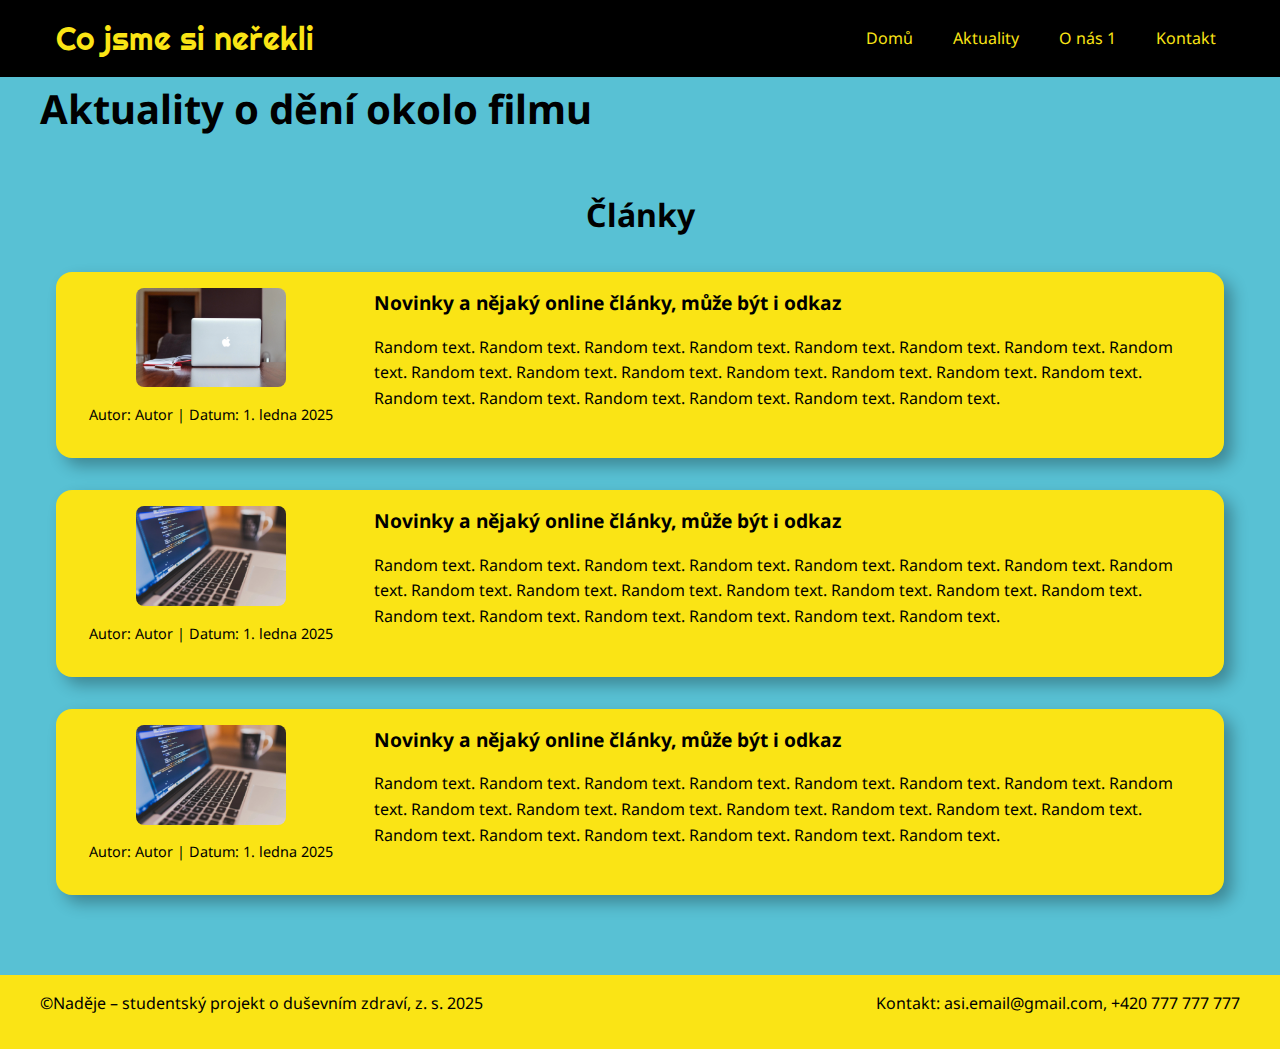
<file: aktuality copy.html>
<!DOCTYPE html>
<html lang="cs">
<head>
    <meta charset="UTF-8">
    <meta name="viewport" content="width=device-width, initial-scale=1.0">
    <meta name="author" content="Vít Kubát, www.kubat.it">
    <meta name="description" content="Aktuality v digitálním světě">
    <meta name="keywords" content="vzdělávání, školení, kurzy, aktuality, Digitální brána">

    <title>Aktuality | Digitální brána</title>

    <link rel="stylesheet" href="style.css">

    <link rel="icon" type="image/x-icon" href="img/digibrana.ico">

    <link rel="preconnect" href="https://fonts.googleapis.com">
    <link rel="preconnect" href="https://fonts.gstatic.com" crossorigin>
    <link href="https://fonts.googleapis.com/css2?family=Noto+Sans:ital,wght@0,100..900;1,100..900&family=Righteous&display=swap" rel="stylesheet">
</head>
<body>
    <header>
        <div class="header-content">
            <a href="index.html" class="logo">Co jsme si neřekli</a>
            <button class="hamburger" aria-label="Menu">
                <svg width="24" height="24" stroke="currentColor" fill="none">
                    <path stroke-linecap="round" stroke-linejoin="round" stroke-width="2" d="M4 6h16M4 12h16M4 18h16"/>
                </svg>
            </button>
            <nav>
                <ul>
                    <li><a href="index.html">Domů</a></li>
                    <li><a href="aktuality.html">Aktuality</a></li>
                    <li><a href="onas.html">O nás 1</a></li>
                    <li><a href="kontakt.html">Kontakt</a></li>
                </ul>
            </nav>
        </div>
    </header>

    <main>
        <section class="hero">
            <h1>Aktuality o dění okolo filmu</h1>
        </section>

        <section class="articles-list">
            <h2>Články</h2>
        
            <article class="article">
                <div class="article-left">
                    <img src="img/digivzdelavani.jpg" alt="Náhled článku 1">
                    <p class="article-info">Autor: Autor | Datum: 1. ledna 2025</p>
                </div>
                <div class="article-right">
                    <h3>Novinky a nějaký online články, může být i odkaz</h3>
                    <p>
                        Random text. Random text. Random text. Random text. Random text. Random text. Random text. Random text. Random text. Random text. Random text. Random text. Random text. Random text. Random text. Random text. Random text. Random text. Random text. Random text. Random text. 
                    </p>
                </div>
            </article>
            <article class="article">
                <div class="article-left">
                    <img src="img/digiprogramovani.jpg" alt="Náhled článku 1">
                    <p class="article-info">Autor: Autor | Datum: 1. ledna 2025</p>
                </div>
                <div class="article-right">
                    <h3>Novinky a nějaký online články, může být i odkaz</h3>
                    <p>
                        Random text. Random text. Random text. Random text. Random text. Random text. Random text. Random text. Random text. Random text. Random text. Random text. Random text. Random text. Random text. Random text. Random text. Random text. Random text. Random text. Random text. 
                    </p>
                </div>
            </article>
            <article class="article">
                <div class="article-left">
                    <img src="img/digiprogramovani.jpg" alt="Náhled článku 1">
                    <p class="article-info">Autor: Autor | Datum: 1. ledna 2025</p>
                </div>
                <div class="article-right">
                    <h3>Novinky a nějaký online články, může být i odkaz</h3>
                    <p>
                        Random text. Random text. Random text. Random text. Random text. Random text. Random text. Random text. Random text. Random text. Random text. Random text. Random text. Random text. Random text. Random text. Random text. Random text. Random text. Random text. Random text. 
                    </p>
                </div>
            </article>
        </section>
        
        
    </main>

    <footer>
        <div class="footer-content">
            <p>&copy;Naděje – studentský projekt o duševním zdraví, z. s. 2025</p>
            <p>Kontakt: asi.email@gmail.com, +420 777 777 777</p>
        </div>
    </footer>
    <script src="script.js"></script>
</body>
</html>
</file>
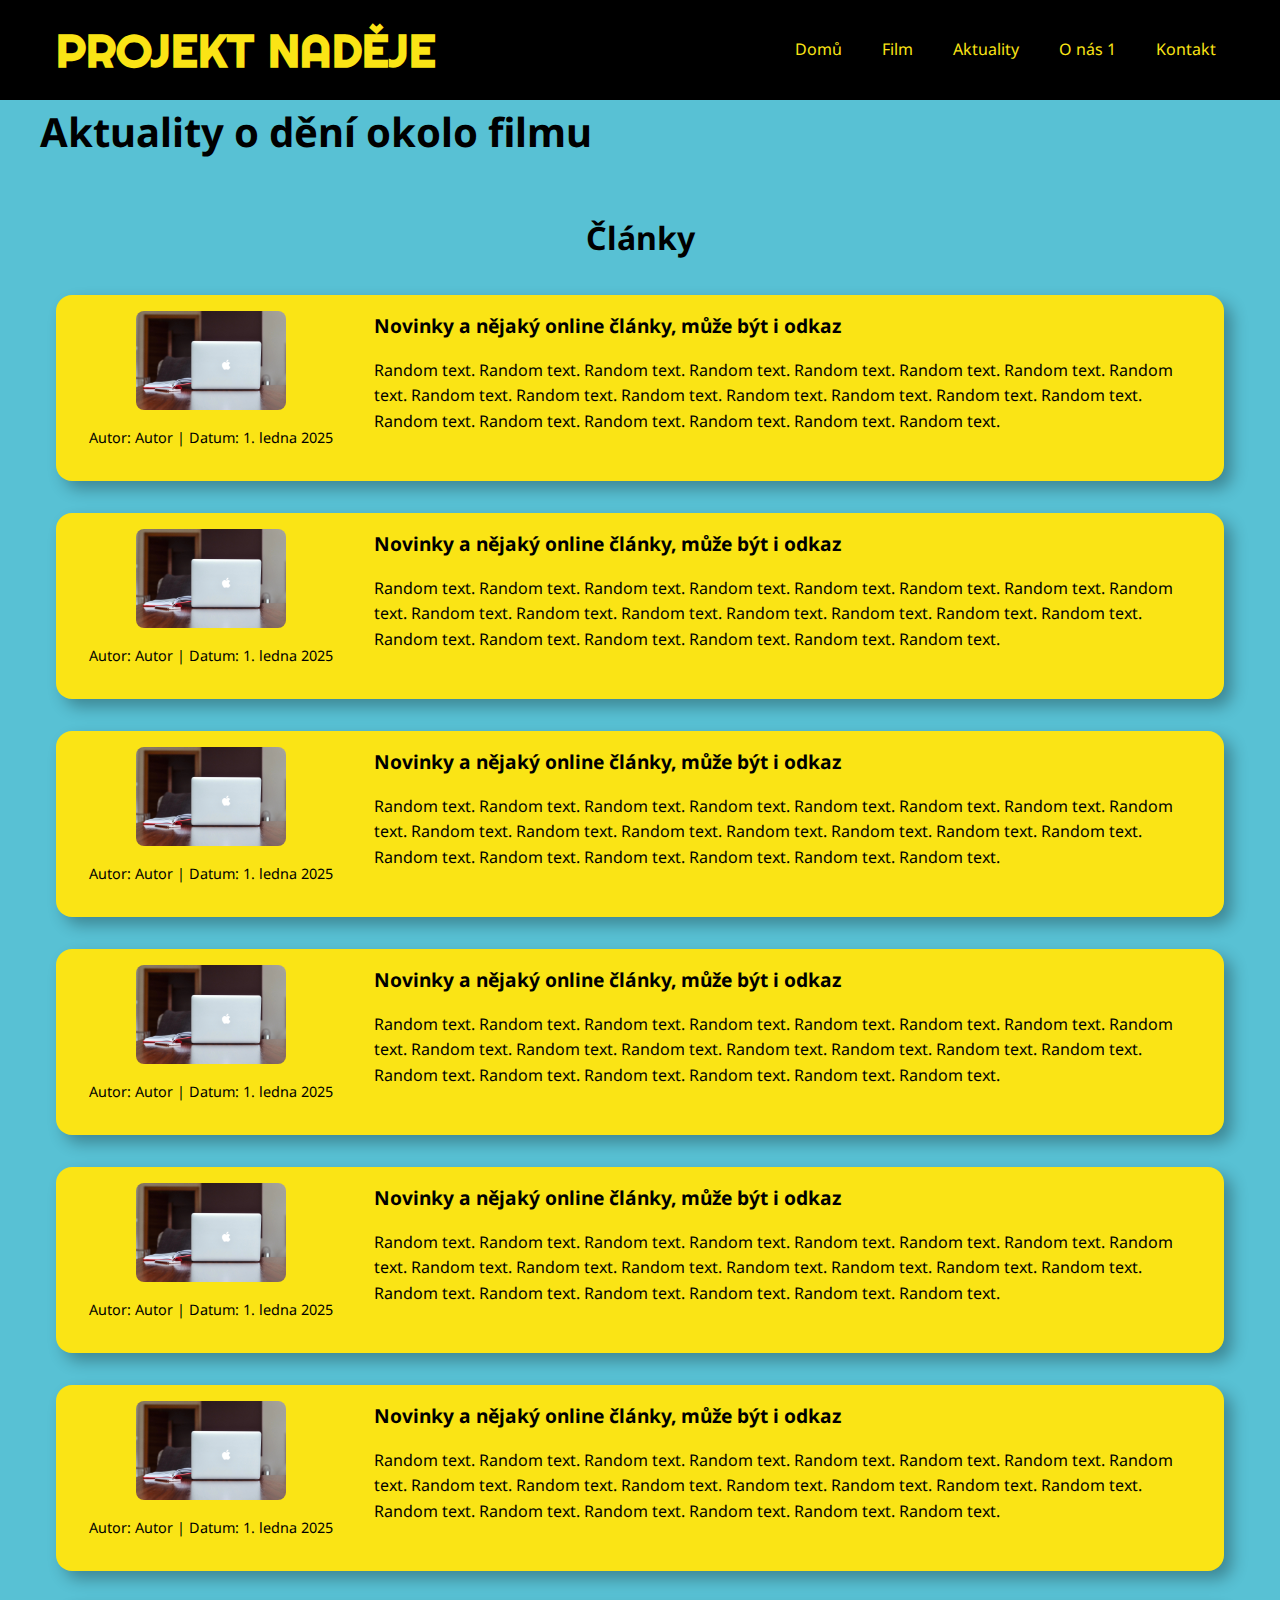
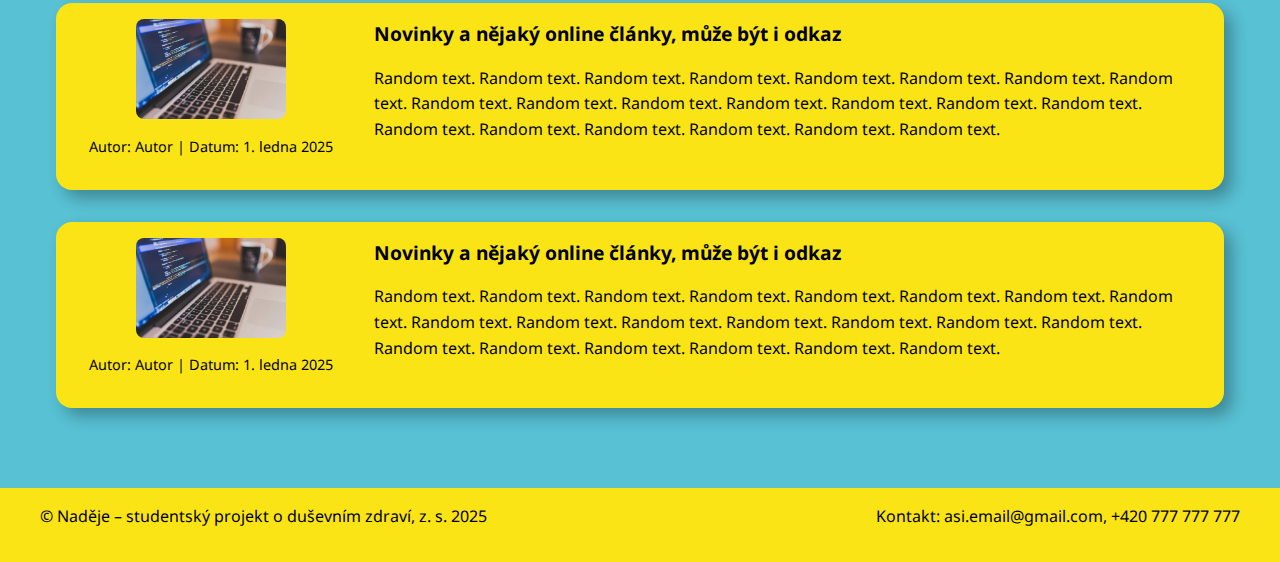
<file: aktuality.html>
<!DOCTYPE html>
<html lang="cs">
<head>
    <meta charset="UTF-8">
    <meta name="viewport" content="width=device-width, initial-scale=1.0">
    <meta name="author" content="Vít Kubát, www.kubat.it">
    <meta name="description" content="Aktuality v digitálním světě">
    <meta name="keywords" content="vzdělávání, školení, kurzy, aktuality, Digitální brána">

    <title>PROJEKT NADĚJE</title>

    <link rel="stylesheet" href="style.css">

    <link rel="icon" type="image/x-icon" href="img/digibrana.ico">

    <link rel="preconnect" href="https://fonts.googleapis.com">
    <link rel="preconnect" href="https://fonts.gstatic.com" crossorigin>
    <link href="https://fonts.googleapis.com/css2?family=Noto+Sans:ital,wght@0,100..900;1,100..900&family=Righteous&display=swap" rel="stylesheet">
</head>
<body>
    <header>
        <div class="header-content">
            <a href="index.html" class="logo"><h1>PROJEKT NADĚJE</h1></a>
            <button class="hamburger" aria-label="Menu">
                <svg width="24" height="24" stroke="currentColor" fill="none">
                    <path stroke-linecap="round" stroke-linejoin="round" stroke-width="2" d="M4 6h16M4 12h16M4 18h16"/>
                </svg>
            </button>
            <nav>
                <ul>
                    <li><a href="index.html">Domů</a></li>
                    <li><a href="film.html">Film</a></li>
                    <li><a href="aktuality.html">Aktuality</a></li>
                    <li><a href="onas.html">O nás 1</a></li>
                    <li><a href="kontakt.html">Kontakt</a></li>
                </ul>
            </nav>
        </div>
    </header>

    <main>
        <section class="hero">
            <h1>Aktuality o dění okolo filmu</h1>
        </section>

        <section class="articles-list">
            <h2>Články</h2>
        
            <article class="article">
                <div class="article-left">
                    <img src="img/digivzdelavani.jpg" alt="Náhled článku 1">
                    <p class="article-info">Autor: Autor | Datum: 1. ledna 2025</p>
                </div>
                <div class="article-right">
                    <h3>Novinky a nějaký online články, může být i odkaz</h3>
                    <p>
                        Random text. Random text. Random text. Random text. Random text. Random text. Random text. Random text. Random text. Random text. Random text. Random text. Random text. Random text. Random text. Random text. Random text. Random text. Random text. Random text. Random text. 
                    </p>
                </div>
            </article>
            <article class="article">
                <div class="article-left">
                    <img src="img/digivzdelavani.jpg" alt="Náhled článku 1">
                    <p class="article-info">Autor: Autor | Datum: 1. ledna 2025</p>
                </div>
                <div class="article-right">
                    <h3>Novinky a nějaký online články, může být i odkaz</h3>
                    <p>
                        Random text. Random text. Random text. Random text. Random text. Random text. Random text. Random text. Random text. Random text. Random text. Random text. Random text. Random text. Random text. Random text. Random text. Random text. Random text. Random text. Random text. 
                    </p>
                </div>
            </article>
            <article class="article">
                <div class="article-left">
                    <img src="img/digivzdelavani.jpg" alt="Náhled článku 1">
                    <p class="article-info">Autor: Autor | Datum: 1. ledna 2025</p>
                </div>
                <div class="article-right">
                    <h3>Novinky a nějaký online články, může být i odkaz</h3>
                    <p>
                        Random text. Random text. Random text. Random text. Random text. Random text. Random text. Random text. Random text. Random text. Random text. Random text. Random text. Random text. Random text. Random text. Random text. Random text. Random text. Random text. Random text. 
                    </p>
                </div>
            </article>
            <article class="article">
                <div class="article-left">
                    <img src="img/digivzdelavani.jpg" alt="Náhled článku 1">
                    <p class="article-info">Autor: Autor | Datum: 1. ledna 2025</p>
                </div>
                <div class="article-right">
                    <h3>Novinky a nějaký online články, může být i odkaz</h3>
                    <p>
                        Random text. Random text. Random text. Random text. Random text. Random text. Random text. Random text. Random text. Random text. Random text. Random text. Random text. Random text. Random text. Random text. Random text. Random text. Random text. Random text. Random text. 
                    </p>
                </div>
            </article>
            <article class="article">
                <div class="article-left">
                    <img src="img/digivzdelavani.jpg" alt="Náhled článku 1">
                    <p class="article-info">Autor: Autor | Datum: 1. ledna 2025</p>
                </div>
                <div class="article-right">
                    <h3>Novinky a nějaký online články, může být i odkaz</h3>
                    <p>
                        Random text. Random text. Random text. Random text. Random text. Random text. Random text. Random text. Random text. Random text. Random text. Random text. Random text. Random text. Random text. Random text. Random text. Random text. Random text. Random text. Random text. 
                    </p>
                </div>
            </article>
            <article class="article">
                <div class="article-left">
                    <img src="img/digivzdelavani.jpg" alt="Náhled článku 1">
                    <p class="article-info">Autor: Autor | Datum: 1. ledna 2025</p>
                </div>
                <div class="article-right">
                    <h3>Novinky a nějaký online články, může být i odkaz</h3>
                    <p>
                        Random text. Random text. Random text. Random text. Random text. Random text. Random text. Random text. Random text. Random text. Random text. Random text. Random text. Random text. Random text. Random text. Random text. Random text. Random text. Random text. Random text. 
                    </p>
                </div>
            </article>

            <article class="article">
                <div class="article-left">
                    <img src="img/digiprogramovani.jpg" alt="Náhled článku 1">
                    <p class="article-info">Autor: Autor | Datum: 1. ledna 2025</p>
                </div>
                <div class="article-right">
                    <h3>Novinky a nějaký online články, může být i odkaz</h3>
                    <p>
                        Random text. Random text. Random text. Random text. Random text. Random text. Random text. Random text. Random text. Random text. Random text. Random text. Random text. Random text. Random text. Random text. Random text. Random text. Random text. Random text. Random text. 
                    </p>
                </div>
            </article>
            <article class="article">
                <div class="article-left">
                    <img src="img/digiprogramovani.jpg" alt="Náhled článku 1">
                    <p class="article-info">Autor: Autor | Datum: 1. ledna 2025</p>
                </div>
                <div class="article-right">
                    <h3>Novinky a nějaký online články, může být i odkaz</h3>
                    <p>
                        Random text. Random text. Random text. Random text. Random text. Random text. Random text. Random text. Random text. Random text. Random text. Random text. Random text. Random text. Random text. Random text. Random text. Random text. Random text. Random text. Random text. 
                    </p>
                </div>
            </article>
        </section>
        
        
    </main>

    <footer>
        <div class="footer-content">
            <p>&copy; Naděje – studentský projekt o duševním zdraví, z. s. 2025</p>
            <p>Kontakt: asi.email@gmail.com, +420 777 777 777</p>
        </div>
    </footer>
    <script src="script.js"></script>
</body>
</html>
</file>
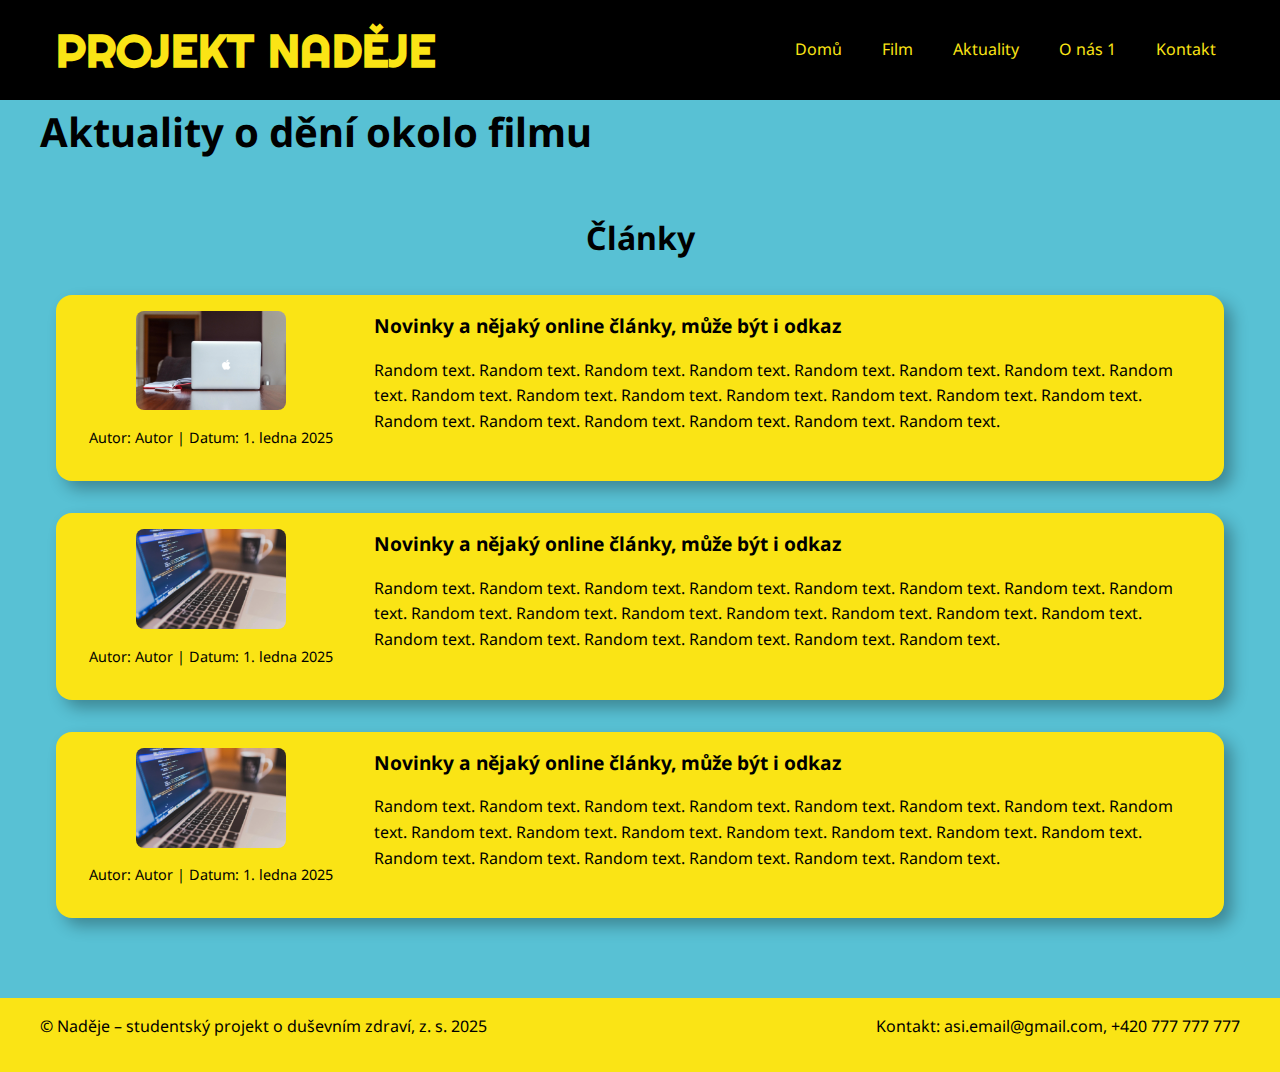
<file: film.html>
<!DOCTYPE html>
<html lang="cs">
<head>
    <meta charset="UTF-8">
    <meta name="viewport" content="width=device-width, initial-scale=1.0">
    <meta name="author" content="Vít Kubát, www.kubat.it">
    <meta name="description" content="Aktuality v digitálním světě">
    <meta name="keywords" content="vzdělávání, školení, kurzy, aktuality, Digitální brána">

    <title><h1>PROJEKT NADĚJE</h1></title>

    <link rel="stylesheet" href="style.css">

    <link rel="icon" type="image/x-icon" href="img/digibrana.ico">

    <link rel="preconnect" href="https://fonts.googleapis.com">
    <link rel="preconnect" href="https://fonts.gstatic.com" crossorigin>
    <link href="https://fonts.googleapis.com/css2?family=Noto+Sans:ital,wght@0,100..900;1,100..900&family=Righteous&display=swap" rel="stylesheet">
</head>
<body>
    <header>
        <div class="header-content">
            <a href="index.html" class="logo"><h1>PROJEKT NADĚJE</h1></a>
            <button class="hamburger" aria-label="Menu">
                <svg width="24" height="24" stroke="currentColor" fill="none">
                    <path stroke-linecap="round" stroke-linejoin="round" stroke-width="2" d="M4 6h16M4 12h16M4 18h16"/>
                </svg>
            </button>
            <nav>
                <ul>
                    <li><a href="index.html">Domů</a></li>
                    <li><a href="film.html">Film</a></li>
                    <li><a href="aktuality.html">Aktuality</a></li>
                    <li><a href="onas.html">O nás 1</a></li>
                    <li><a href="kontakt.html">Kontakt</a></li>
                </ul>
            </nav>
        </div>
    </header>

    <main>
        <section class="hero">
            <h1>Aktuality o dění okolo filmu</h1>
        </section>

        <section class="articles-list">
            <h2>Články</h2>
        
            <article class="article">
                <div class="article-left">
                    <img src="img/digivzdelavani.jpg" alt="Náhled článku 1">
                    <p class="article-info">Autor: Autor | Datum: 1. ledna 2025</p>
                </div>
                <div class="article-right">
                    <h3>Novinky a nějaký online články, může být i odkaz</h3>
                    <p>
                        Random text. Random text. Random text. Random text. Random text. Random text. Random text. Random text. Random text. Random text. Random text. Random text. Random text. Random text. Random text. Random text. Random text. Random text. Random text. Random text. Random text. 
                    </p>
                </div>
            </article>
            <article class="article">
                <div class="article-left">
                    <img src="img/digiprogramovani.jpg" alt="Náhled článku 1">
                    <p class="article-info">Autor: Autor | Datum: 1. ledna 2025</p>
                </div>
                <div class="article-right">
                    <h3>Novinky a nějaký online články, může být i odkaz</h3>
                    <p>
                        Random text. Random text. Random text. Random text. Random text. Random text. Random text. Random text. Random text. Random text. Random text. Random text. Random text. Random text. Random text. Random text. Random text. Random text. Random text. Random text. Random text. 
                    </p>
                </div>
            </article>
            <article class="article">
                <div class="article-left">
                    <img src="img/digiprogramovani.jpg" alt="Náhled článku 1">
                    <p class="article-info">Autor: Autor | Datum: 1. ledna 2025</p>
                </div>
                <div class="article-right">
                    <h3>Novinky a nějaký online články, může být i odkaz</h3>
                    <p>
                        Random text. Random text. Random text. Random text. Random text. Random text. Random text. Random text. Random text. Random text. Random text. Random text. Random text. Random text. Random text. Random text. Random text. Random text. Random text. Random text. Random text. 
                    </p>
                </div>
            </article>
        </section>
        
        
    </main>

    <footer>
        <div class="footer-content">
            <p>&copy; Naděje – studentský projekt o duševním zdraví, z. s. 2025</p>
            <p>Kontakt: asi.email@gmail.com, +420 777 777 777</p>
        </div>
    </footer>
    <script src="script.js"></script>
</body>
</html>
</file>
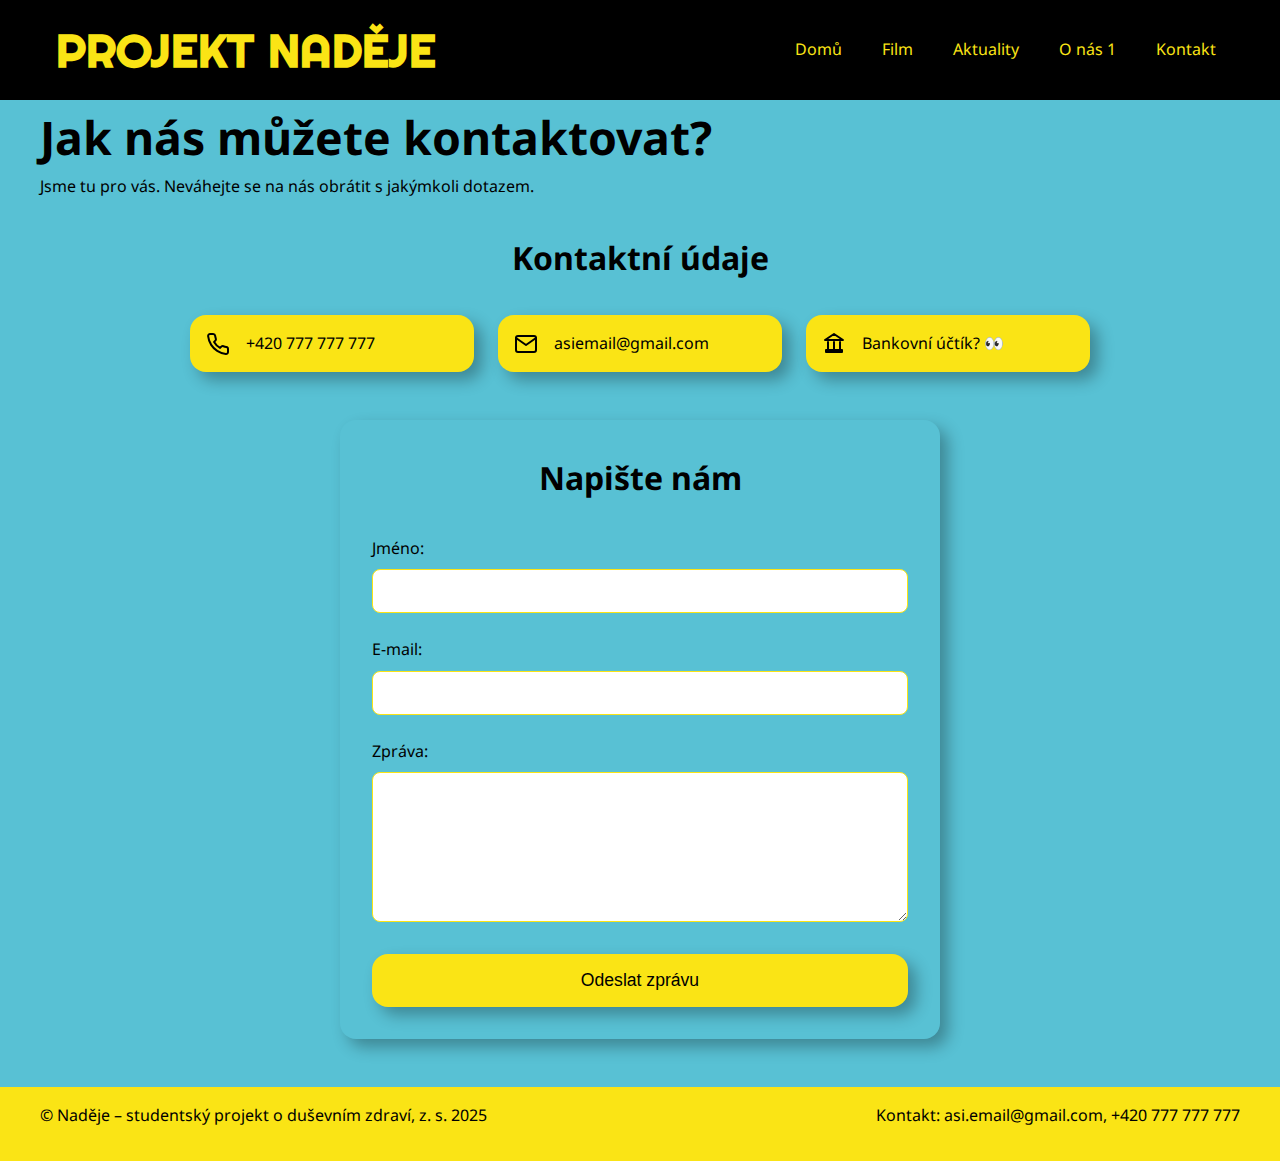
<file: kontakt.html>
<!DOCTYPE html>
<html lang="cs">
<head>
    <meta charset="UTF-8">
    <meta name="viewport" content="width=device-width, initial-scale=1.0">
    <meta name="author" content="Vít Kubát, www.kubat.it">
    <meta name="description" content="Kontaktní informace Digitální brána">
    <meta name="keywords" content="vzdělávání, školení, kurzy, aktuality, Digitální brána, kontakt">

    <title><h1>PROJEKT NADĚJE</h1></title>

    <link rel="stylesheet" href="style.css">

    <link rel="icon" type="image/x-icon" href="img/digibrana.ico">

    <link rel="preconnect" href="https://fonts.googleapis.com">
    <link rel="preconnect" href="https://fonts.gstatic.com" crossorigin>
    <link href="https://fonts.googleapis.com/css2?family=Noto+Sans:ital,wght@0,100..900;1,100..900&family=Righteous&display=swap" rel="stylesheet">
</head>
<body>
    <header>
        <div class="header-content">
            <a href="index.html" class="logo"><h1>PROJEKT NADĚJE</h1></a>
            <button class="hamburger" aria-label="Menu">
                <svg width="24" height="24" stroke="currentColor" fill="none">
                    <path stroke-linecap="round" stroke-linejoin="round" stroke-width="2" d="M4 6h16M4 12h16M4 18h16"/>
                </svg>
            </button>
            <nav>
                <ul>
                    <li><a href="index.html">Domů</a></li>
                    <li><a href="film.html">Film</a></li>
                    <li><a href="aktuality.html">Aktuality</a></li>
                    <li><a href="onas.html">O nás 1</a></li>
                    <li><a href="kontakt.html">Kontakt</a></li>
                </ul>
            </nav>
        </div>
    </header>

    <main>
        <section class="hero-text">
            <h1>Jak nás můžete kontaktovat?</h1>
            <p>Jsme tu pro vás. Neváhejte se na nás obrátit s jakýmkoli dotazem.</p>
        </section>

        <section class="contact-info">
            <h2>Kontaktní údaje</h2>
            <div class="contact-details">
                <div class="contact-item">
                    <svg xmlns="http://www.w3.org/2000/svg" width="24" height="24" viewBox="0 0 24 24" fill="none" stroke="currentColor" stroke-width="2" stroke-linecap="round" stroke-linejoin="round" class="feather feather-phone">
                        <path d="M22 16.92v3a2 2 0 0 1-2.18 2 19.79 19.79 0 0 1-8.63-3.07 19.5 19.5 0 0 1-6-6 19.79 19.79 0 0 1-3.07-8.67A2 2 0 0 1 4.11 2h3a2 2 0 0 1 2 1.72 12.84 12.84 0 0 0 .7 2.81 2 2 0 0 1-.45 2.11L8.09 9.91a16 16 0 0 0 6 6l1.27-1.27a2 2 0 0 1 2.11-.45 12.84 12.84 0 0 0 2.81.7A2 2 0 0 1 22 16.92z">
                        </path>
                    </svg>
                    <p>+420 777 777 777</p>
                </div>
                <div class="contact-item">
                    <svg xmlns="http://www.w3.org/2000/svg" width="24" height="24" viewBox="0 0 24 24" fill="none" stroke="currentColor" stroke-width="2" stroke-linecap="round" stroke-linejoin="round" class="feather feather-mail">
                        <path d="M4 4h16c1.1 0 2 .9 2 2v12c0 1.1-.9 2-2 2H4c-1.1 0-2-.9-2-2V6c0-1.1.9-2 2-2z">
                        </path>
                        <polyline points="22,6 12,13 2,6">
                        </polyline>
                    </svg>
                    <p>asiemail@gmail.com</p>
                </div>
                <div class="contact-item">
                    <svg xmlns="http://www.w3.org/2000/svg" width="24" height="24" viewBox="0 0 24 24" fill="none" stroke="currentColor" stroke-width="2" stroke-linecap="round" stroke-linejoin="round">
                        <!-- Roof -->
                        <polygon points="3,8 12,2 21,8" />
                        
                        <!-- Columns -->
                        <line x1="6" y1="10" x2="6" y2="18" />
                        <line x1="12" y1="10" x2="12" y2="18" />
                        <line x1="18" y1="10" x2="18" y2="18" />
                    
                        <!-- Base -->
                        <rect x="4" y="18" width="16" height="2" />
                    </svg>
                    <p>Bankovní účtík? 👀</p>
                </div>
            </div>
        </section>

        <section class="contact-form">
            <h2>Napište nám</h2>
            <form action="send_email.php" method="POST">
                <div class="form-group">
                    <label for="name">Jméno:</label>
                    <input type="text" id="name" name="name" required>
                </div>
                <div class="form-group">
                    <label for="email">E-mail:</label>
                    <input type="email" id="email" name="email" required>
                </div>
                <div class="form-group">
                    <label for="message">Zpráva:</label>
                    <textarea id="message" name="message" required></textarea>
                </div>
                <button type="submit" class="button">Odeslat zprávu</button>
            </form>
        </section>

    </main>

    <footer>
        <div class="footer-content">
            <p>&copy; Naděje – studentský projekt o duševním zdraví, z. s. 2025</p>
            <p>Kontakt: asi.email@gmail.com, +420 777 777 777</p>
        </div>
    </footer>
    <script src="script.js"></script>
</body>
</html>
</file>
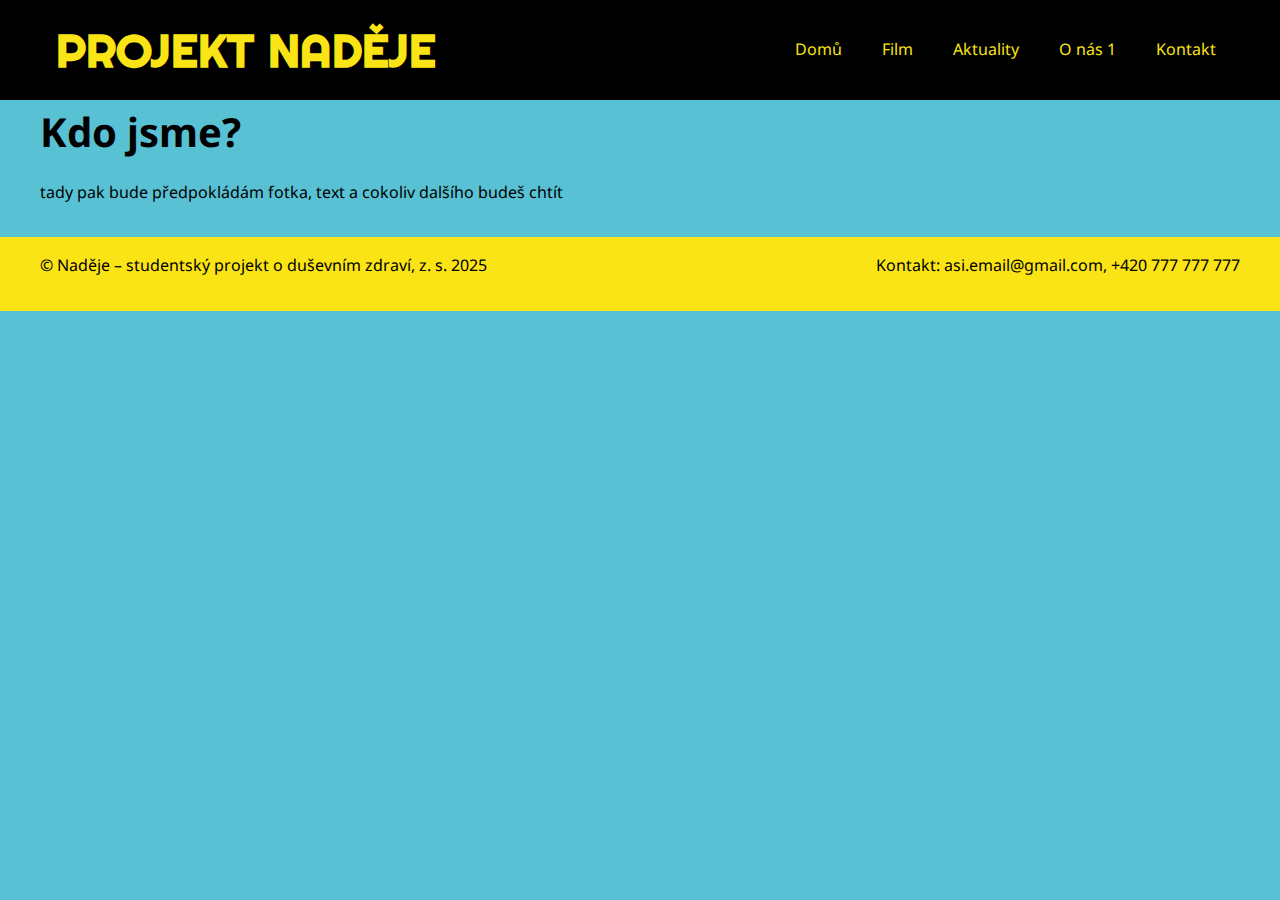
<file: onas.html>
<!DOCTYPE html>
<html lang="cs">
<head>
    <meta charset="UTF-8">
    <meta name="viewport" content="width=device-width, initial-scale=1.0">
    <meta name="author" content="Vít Kubát, www.kubat.it">
    <meta name="description" content="O Digitální bráně">
    <meta name="keywords" content="vzdělávání, školení, kurzy, aktuality, Digitální brána">

    <title><h1>PROJEKT NADĚJE</h1></title>

    <link rel="stylesheet" href="style.css">

    <link rel="icon" type="image/x-icon" href="img/digibrana.ico">

    <link rel="preconnect" href="https://fonts.googleapis.com">
    <link rel="preconnect" href="https://fonts.gstatic.com" crossorigin>
    <link href="https://fonts.googleapis.com/css2?family=Noto+Sans:ital,wght@0,100..900;1,100..900&family=Righteous&display=swap" rel="stylesheet">
</head>
<body>
    <header>
        <div class="header-content">
            <a href="index.html" class="logo"><h1>PROJEKT NADĚJE</h1></a>
            <button class="hamburger" aria-label="Menu">
                <svg width="24" height="24" stroke="currentColor" fill="none">
                    <path stroke-linecap="round" stroke-linejoin="round" stroke-width="2" d="M4 6h16M4 12h16M4 18h16"/>
                </svg>
            </button>
            <nav>
                <ul>
                    <li><a href="index.html">Domů</a></li>
                    <li><a href="film.html">Film</a></li>
                    <li><a href="aktuality.html">Aktuality</a></li>
                    <li><a href="onas.html">O nás 1</a></li>
                    <li><a href="kontakt.html">Kontakt</a></li>
                </ul>
            </nav>
        </div>
    </header>

    <main>
        <section class="hero">
            <h1>Kdo jsme?</h1>
        </section>
        <p>tady pak bude předpokládám fotka, text a cokoliv dalšího budeš chtít</p>
        <!-- HTML pro sekci týmu a galerii -->
<!-- <section class="team">
    <h2>Náš tým</h2>
    <div class="team-members">
        <div class="team-member">
            <svg xmlns="http://www.w3.org/2000/svg" width="64" height="64" viewBox="0 0 24 24" fill="none" stroke="currentColor" stroke-width="2" stroke-linecap="round" stroke-linejoin="round">
                <path d="M20 21v-2a4 4 0 0 0-4-4H8a4 4 0 0 0-4 4v2"></path>
                <circle cx="12" cy="7" r="4"></circle>
            </svg>
            <h3>Jan Novák</h3>
            <p>Vedoucí lektor</p>
        </div>
        <div class="team-member">
            <svg xmlns="http://www.w3.org/2000/svg" width="64" height="64" viewBox="0 0 24 24" fill="none" stroke="currentColor" stroke-width="2" stroke-linecap="round" stroke-linejoin="round">
                <path d="M20 21v-2a4 4 0 0 0-4-4H8a4 4 0 0 0-4 4v2"></path>
                <circle cx="12" cy="7" r="4"></circle>
            </svg>
            <h3>Petra Dvořáková</h3>
            <p>Specialistka na marketing</p>
        </div>
        <div class="team-member">
            <svg xmlns="http://www.w3.org/2000/svg" width="64" height="64" viewBox="0 0 24 24" fill="none" stroke="currentColor" stroke-width="2" stroke-linecap="round" stroke-linejoin="round">
                <path d="M20 21v-2a4 4 0 0 0-4-4H8a4 4 0 0 0-4 4v2"></path>
                <circle cx="12" cy="7" r="4"></circle>
            </svg>
            <h3>Vít Kubát</h3>
            <p>Web developer</p>
        </div>
    </div>
</section>

<section class="gallery-section">
    <h2>Fotogalerie z našich kurzů</h2>

    <div class="gallery">
        <div class="gallery-item" onclick="openModal(this)">
            <img src="img/photo1.jpg" alt="Kurz základů počítače">
            <p>Kurz základů počítače</p>
            <img class="full-img" src="img/photo1.jpg" alt="Kurz základů počítače" style="display: none;">
        </div>
        <div class="gallery-item" onclick="openModal(this)">
            <img src="img/photo2.jpg" alt="Kurz tvorby webových stránek">
            <p>Tvorba webových stránek</p>
            <img class="full-img" src="img/photo2.jpg" alt="Kurz tvorby webových stránek" style="display: none;">
        </div>
        <div class="gallery-item" onclick="openModal(this)">
            <img src="img/photo3.jpg" alt="Kurz online komunikace">
            <p>Kurz online komunikace</p>
            <img class="full-img" src="img/photo3.jpg" alt="Kurz online komunikace" style="display: none;">
        </div>
        <div class="gallery-item" onclick="openModal(this)">
            <img src="img/photo4.jpg" alt="Kurz digitální marketing">
            <p>Kurz digitální marketing</p>
            <img class="full-img" src="img/photo4.jpg" alt="Kurz digitální marketing" style="display: none;">
        </div>
        <div class="gallery-item" onclick="openModal(this)">
            <img src="img/photo5.jpg" alt="Kurz internet pro každého">
            <p>Kurz internet pro každého</p>
            <img class="full-img" src="img/photo5.jpg" alt="Kurz internet pro každého" style="display: none;">
        </div>
        <div class="gallery-item" onclick="openModal(this)">
            <img src="img/photo6.jpg" alt="Kurz digitální bezpečnosti">
            <p>Kurz digitální bezpečnosti</p>
            <img class="full-img" src="img/photo6.jpg" alt="Kurz digitální bezpečnosti" style="display: none;">
        </div>
    </div>
</section> -->

<div id="imageModal" class="modal">
    <span class="close" onclick="closeModal()">&times;</span>
    <img id="modalImage" class="modal-content" alt="modal image">
    <div id="modalCaption"></div>
</div>
    </main>

    <footer>
        <div class="footer-content">
            <p>&copy; Naděje – studentský projekt o duševním zdraví, z. s. 2025</p>
            <p>Kontakt: asi.email@gmail.com, +420 777 777 777</p>
        </div>
    </footer>
    <script src="script.js"></script>
    <script src="gallery.js"></script>
</body>
</html>
</file>
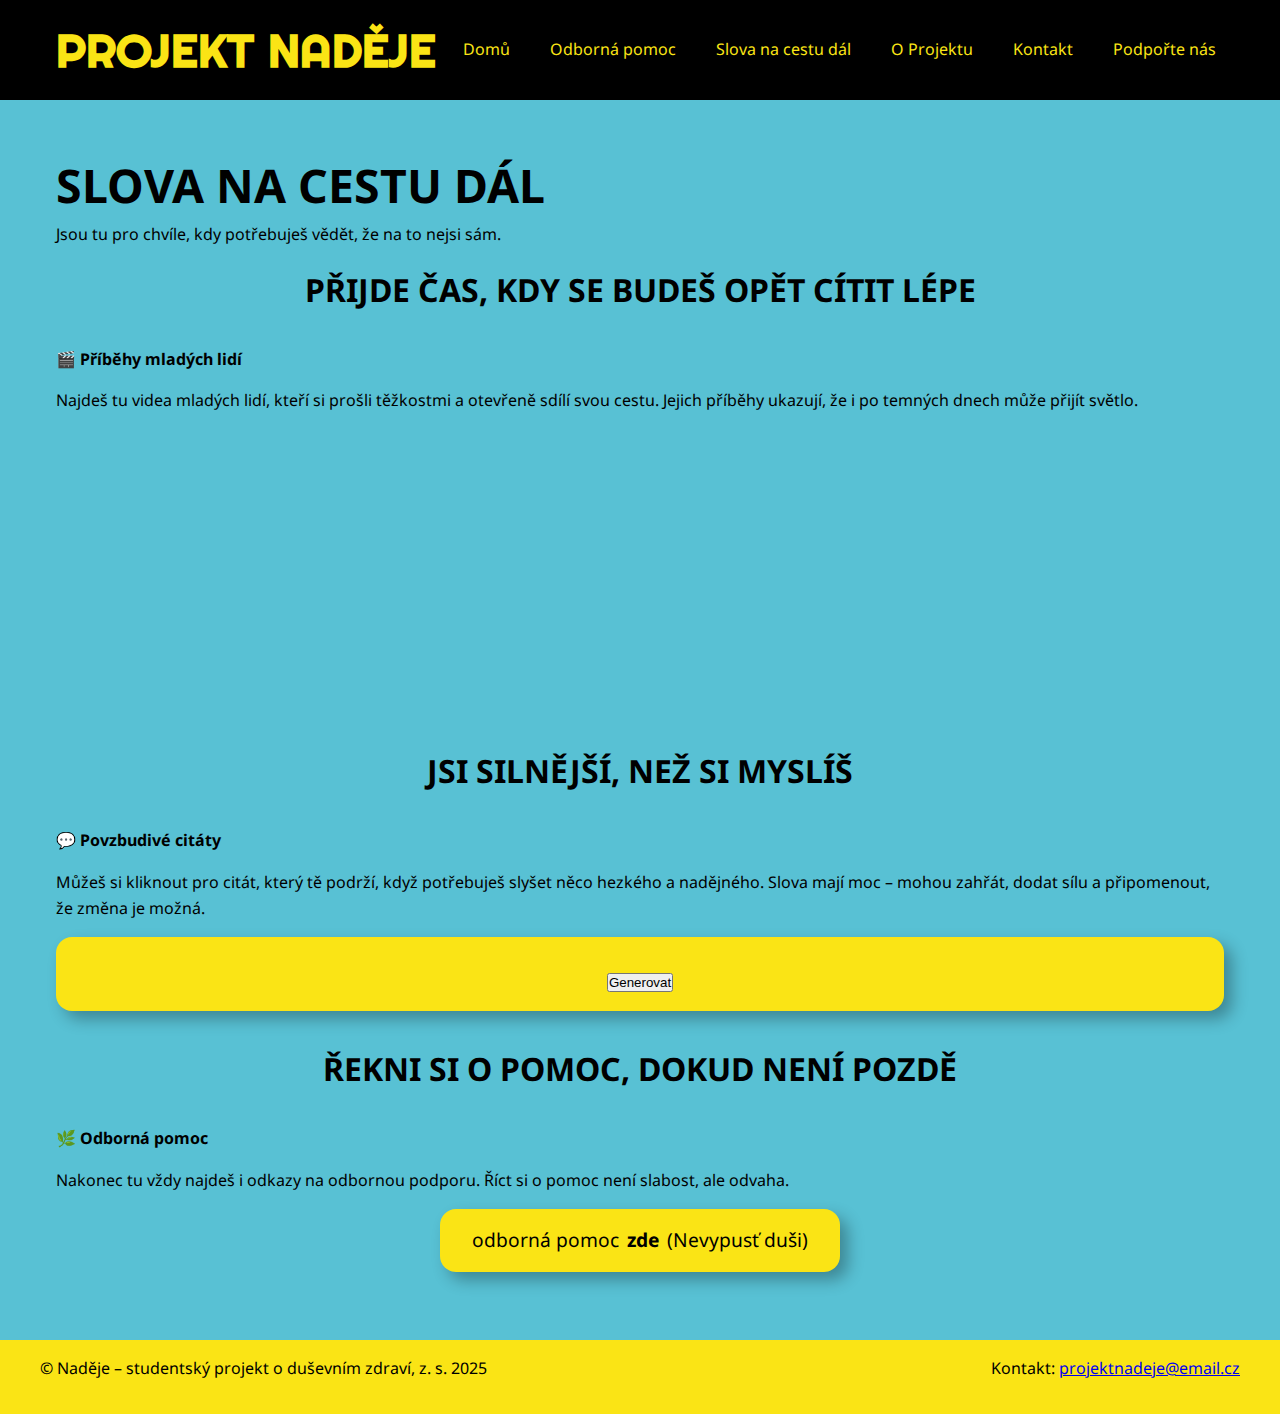
<file: slova.html>
<!DOCTYPE html>
<html lang="cs">
<head>
    <meta charset="UTF-8">
    <meta name="viewport" content="width=device-width, initial-scale=1.0">
    <meta name="author" content="Vít Kubát, www.kubat.it">
    <meta name="description" content="Aktuality v digitálním světě">
    <meta name="keywords" content="vzdělávání, školení, kurzy, aktuality, Digitální brána">

    <title>PROJEKT NADĚJE</title>

    <link rel="stylesheet" href="style.css">

    <link rel="icon" type="image/x-icon" href="img/digibrana.ico">

    <link rel="preconnect" href="https://fonts.googleapis.com">
    <link rel="preconnect" href="https://fonts.gstatic.com" crossorigin>
    <link href="https://fonts.googleapis.com/css2?family=Montserrat:wght@400;500;700&display=swap" rel="stylesheet">
    <link href="https://fonts.googleapis.com/css2?family=Noto+Sans:ital,wght@0,100..900;1,100..900&family=Righteous&display=swap" rel="stylesheet">
</head>
<body>
    <header>
        <div class="header-content">
            <a href="index.html" class="logo"><h1>PROJEKT NADĚJE</h1></a>
            <button class="hamburger" aria-label="Menu">
                <svg width="24" height="24" stroke="currentColor" fill="none">
                    <path stroke-linecap="round" stroke-linejoin="round" stroke-width="2" d="M4 6h16M4 12h16M4 18h16"/>
                </svg>
            </button>
            <nav>
                <ul>
                    <li><a href="index.html">Domů</a></li>
                    <li><a href="https://nevypustdusi.cz/kde-hledat-pomoc/">Odborná pomoc</a></li>
                    <li><a href="slova.html">Slova na cestu dál</a></li>
                    <li><a href="oprojektu.html">O Projektu</a></li>
                    <li><a href="kontakt.html">Kontakt</a></li>
                    <li><a href="podportenas.html">Podpořte nás</a></li>
                </ul>
            </nav>
        </div>
    </header>

    <main>
        
        <section class="articles-list" id="quote-generator">
            <h1>SLOVA NA CESTU DÁL</h1>
            <p>Jsou tu pro chvíle, kdy potřebuješ vědět, že na to nejsi sám.</p>
            <h2>PŘIJDE ČAS, KDY SE BUDEŠ OPĚT CÍTIT LÉPE</h2>
            <div class="center-text">
                <p><b>🎬 Příběhy mladých lidí</b></p>
                <p>Najdeš tu videa mladých lidí, kteří si prošli těžkostmi a otevřeně sdílí svou cestu. Jejich příběhy ukazují, že i po temných dnech může přijít světlo.</p>
            </div>
            
                <div class="videos-grid">
                <iframe src="https://www.youtube.com/embed/vBgkPyUyfrI" title="YouTube video" frameborder="0" allow="accelerometer; autoplay; clipboard-write; encrypted-media; gyroscope; picture-in-picture; web-share" allowfullscreen></iframe>
                <iframe src="https://www.youtube.com/embed/ZaqWBW3KYxk" title="YouTube video" frameborder="0" allow="accelerometer; autoplay; clipboard-write; encrypted-media; gyroscope; picture-in-picture; web-share" allowfullscreen></iframe>
                <iframe src="https://www.youtube.com/embed/v9Qn73k-mww" title="YouTube video" frameborder="0" allow="accelerometer; autoplay; clipboard-write; encrypted-media; gyroscope; picture-in-picture; web-share" allowfullscreen></iframe>
                <iframe src="https://www.youtube.com/embed/yWZ1R0-Q7f8" title="YouTube video" frameborder="0" allow="accelerometer; autoplay; clipboard-write; encrypted-media; gyroscope; picture-in-picture; web-share" allowfullscreen></iframe>
                <iframe src="https://www.youtube.com/embed/Nii9-Dkfg58" title="YouTube video" frameborder="0" allow="accelerometer; autoplay; clipboard-write; encrypted-media; gyroscope; picture-in-picture; web-share" allowfullscreen></iframe>
                <iframe src="https://www.youtube.com/embed/hEu1mbt_Ysw" title="YouTube video" frameborder="0" allow="accelerometer; autoplay; clipboard-write; encrypted-media; gyroscope; picture-in-picture; web-share" allowfullscreen></iframe>
            </div>
            <h2>JSI SILNĚJŠÍ, NEŽ SI MYSLÍŠ</h2>
            <div class="center-text">
                <p><b>💬 Povzbudivé citáty</b></p>
                <p>Můžeš si kliknout pro citát, který tě podrží, když potřebuješ slyšet něco hezkého a nadějného. Slova mají moc – mohou zahřát, dodat sílu a připomenout, že změna je možná.</p>
            </div>
            <div class="article" style="align-items: center; justify-content: center;">
                <div class="article-right" id="quoteArea" style="text-align: center;">
                    <p id="quoteText" style="font-size: 1.2rem; margin-bottom: 0.5rem;"></p>
                    <p id="quoteAuthor" style="opacity: .85; margin-bottom: 1rem;"></p>
                    <div id="quoteSpinner" class="spinner" style="display: none; margin: 12px auto;"></div>
                    <button class="button" id="generateQuote" type="button">Generovat</button>
                </div>
                
            </div>
            <h2>ŘEKNI SI O POMOC, DOKUD NENÍ POZDĚ</h2>
            <div class="center-text">
                <p><b>🌿 Odborná pomoc</b></p>
                <p>Nakonec tu vždy najdeš i odkazy na odbornou podporu. Říct si o pomoc není slabost, ale odvaha.</p>
            </div>
            <div class="hero-buttons" style="align-items:center; margin: 8px 0 20px 0;">
                <a class="button" href="https://nevypustdusi.cz/kde-hledat-pomoc/" target="_blank" rel="noopener noreferrer" style="white-space: nowrap;"> odborná pomoc <b>zde</b> (Nevypusť duši)
                </a>
            </div>
        </section>

       
        
        
    </main>

    <footer>
        <div class="footer-content">
            <p>&copy; Naděje – studentský projekt o duševním zdraví, z. s. 2025</p>
            <p>Kontakt: <a href="mailto:projektnadeje@email.cz">projektnadeje@email.cz</a></p>
        </div>
    </footer>
    <script src="script.js"></script>
</body>
</html>
</file>
<file: style.css>
* {
    margin: 0;
    padding: 0;
    box-sizing: border-box;
}

:root {
    --primary-color: #fae415;
    --secondary-color: #fae415;
    --accent-color: #e74c3c;
    --text-color: black;
    --background-color: #58c1d4;
}

body {
    font-family: 'Noto Sans', sans-serif;
    line-height: 1.6;
    color: var(--text-color);
    background-color: var(--background-color);
}

/* header */
header {
    background-color: black;
    position: sticky;
    top: 0;
    z-index: 100;
}

h1{
    font-size: 2.9rem;
}

h3 {
    margin-bottom: 1.5rem;
    font-size: 1.2rem;
}

.header-content {
    max-width: 1200px;
    margin: 0 auto;
    display: flex;
    justify-content: space-between;
    align-items: center;
    width: 100%;
    padding: 0.8rem 1rem;
}

/* navigation */
nav ul {
    list-style: none;
    display: flex;
    gap: 1.5rem;
}

nav a {
    color: var(--primary-color);
    text-decoration: none;
    padding: 0.5rem;
    transition: color 0.3s ease;
}


nav a:hover {
    color: var(--background-color);
}

nav a:visited {
    color: var(--primary-color);
}

.logo{
    font-family: 'Righteous', cursive;
    font-size: 2rem;
    text-decoration: none;
    color: var(--primary-color);
    margin-right: auto;
    display: flex;
    align-items: center;
}

.hamburger {
    display: none;
    background: none;
    border: none;
    color: var(--primary-color);
    cursor: pointer;
    margin-left: auto;
}

/* main */
main {
    margin: 0 auto;
    max-width: 1200px;
}

article {
    margin-bottom: 2rem;
}

h2 {
    font-size: 2rem;
    color: var(--text-color);
    margin-bottom: 1rem;
}

p {
    margin-bottom: 1rem;
}

/* hero */
.hero1 {
    max-width: 100%;
    display: flex;
    padding: 2rem 0 0 0;
}

.hero2 {
    max-width: 100%;
    display: flex;
    justify-content: center;
    align-items: center;
    flex-direction: column;
    gap: 10rem;

}

.hero-superclass{
    display: flex;
    margin-top: 50px;
    gap: 5rem;
}


.hero-content {
    max-width: 800px;
}

.hero h1 {
    font-size: 2.5rem;
    margin-bottom: 1rem;
    color: var(--text-color);
}

.hero h2 {
    font-size: 1.5rem;
    margin-bottom: 2rem;
    color: var(--text-color);
}

.hero-container {
    display: flex;
    align-items: center;
    justify-content: space-between;
    gap: 2rem;
}

.hero-text {
    margin: 0;
}


.hero-buttons {
    display: flex;
    flex-direction: column;
    gap: 1.5rem;
}

.hero-buttons .button {
    background-color: var(--primary-color);
    padding: 1rem 2rem;
    font-size: 1.2rem;
    color: black;
    text-decoration: none;
    border-radius: 16px;
    box-shadow: 8px 8px 16px rgba(0, 0, 0, 0.3);
    transition: all 0.3s ease;
    display: flex;
    align-items: center;
    gap: 0.5rem;
}

.hero-buttons .button:hover {
    background-color: var(acc);
    transform: translateY(-3px);
}

.rozcestnikBackground {
    margin-top: 200px ;
    width: 100%;
    height: 100%;
}

/* features */
.features {
    margin: 4rem 0;
    text-align: center;
}

.features ul {
    list-style: none;
    display: flex;
    gap: 1rem;
    margin-top: 1rem;
}

.features li {
    background-image: url(utrženej\ papír\ copy.png);
    background-repeat: no-repeat;
    flex: 1;
    padding: 3rem;
    color: black;
    display: flex;
    align-items: center;
    justify-content: center;
    gap: 5rem;
}

/* index courses*/
.courses-preview {
    padding: 2rem 0;
    text-align: center;
}

.course-cards {
    display: flex;
    gap: 2rem;
    justify-content: space-between;
    margin-top: 2rem;
}

.course-card {
    flex: 1;
    padding: 1.5rem;
    border-radius: 16px;
    background-color: var(--secondary-color);
    transition: transform 0.3s ease;
    text-decoration: none;
    color: black;
    display: block;
    box-shadow: 8px 8px 16px rgba(0, 0, 0, 0.3);
}

.course-card:hover {
    background-color: var(--primary-color);
    transform: translateY(-3px);
}

/* kurzy courses */

.courses .hero {
    text-align: center;
}

.courses .hero-buttons {
    flex-direction: row;
    justify-content: center;
    margin-top: 2rem;
}

/* footer */
footer {
    background-color: var(--primary-color);
    color: black;
    padding: 1rem;
    margin-top: 2rem;
}

.footer-content {
    max-width: 1200px;
    margin: 0 auto;
    display: flex;
    justify-content: space-between;
    align-items: center;
}

/* kontakt */
.contact-info {
    margin: 2rem 0;
    background-color: var(--background-color);
}

.contact-info h2 {
    text-align: center;
    margin-bottom: 2rem;
    color: var(--text-color);
}

.contact-details {
    display: flex;
    justify-content: space-between;
    gap: 1.5rem;
    max-width: 900px;
    margin: 0 auto;
}

.contact-item {
    flex: 1;
    display: flex;
    align-items: center;
    gap: 1rem;
    padding: 1rem;
    background-color: var(--secondary-color);
    color: black;
    border-radius: 16px;
    box-shadow: 8px 8px 16px rgba(0, 0, 0, 0.3);
    transition: transform 0.3s ease;
}

.contact-item:hover {
    transform: translateY(-3px);
}

.contact-item svg {
    flex-shrink: 0;
}

.contact-item p {
    margin: 0;
    word-break: break-word;
}

select {
    width: 100%;
    padding: 0.75rem;
    border: 1px solid var(--secondary-color);
    border-radius: 8px;
    font-family: 'Noto Sans', sans-serif;
    background-color: black;
}

optgroup {
    font-weight: bold;
    color: var(--text-color);
}

option {
    padding: 0.5rem;
}

/* contact form */
.contact-form {
    max-width: 600px;
    margin: 3rem auto;
    padding: 2rem;
    background-color: var(--background-color);
    border-radius: 16px;
    box-shadow: 8px 8px 16px rgba(0, 0, 0, 0.3);
}

.contact-form h2 {
    text-align: center;
    color: var(--text-color);
    margin-bottom: 2rem;
}

.form-group {
    margin-bottom: 1.5rem;
}

.form-group label {
    display: block;
    margin-bottom: 0.5rem;
    color: var(--text-color);
}

.form-group input,
.form-group textarea {
    width: 100%;
    padding: 0.75rem;
    border: 1px solid var(--secondary-color);
    border-radius: 8px;
    font-family: 'Noto Sans', sans-serif;
}

.form-group textarea {
    min-height: 150px;
    resize: vertical;
}

.contact-form .button {
    display: block;
    width: 100%;
    padding: 1rem;
    background-color: var(--secondary-color);
    color: black;
    border: none;
    border-radius: 16px;
    font-size: 1.1rem;
    cursor: pointer;
    transition: all 0.3s ease;
    box-shadow: 8px 8px 16px rgba(0, 0, 0, 0.3);
}

.contact-form .button:hover {
    background-color: var(--primary-color);
    transform: translateY(-3px);
}

/* clanky */
.articles-list {
    max-width: 1200px;
    margin: 2rem auto;
    padding: 1rem;
}

.articles-list h2 {
    text-align: center;
    color: var(--text-color);
    margin-bottom: 2rem;
}

.article {
    display: flex;
    gap: 1.5rem;
    margin-bottom: 2rem;
    padding: 1rem;
    background-color: var(--secondary-color);
    box-shadow: 8px 8px 16px rgba(0, 0, 0, 0.3);
    border-radius: 16px;
}

.article-left {
    flex: 1;
    text-align: center;
}

.article-left img {
    width: 100%;
    max-width: 150px;
    height: auto;
    border-radius: 8px;
    margin-bottom: 0.5rem;
}

.article-left .article-info {
    font-size: 0.9rem;
    color: var(--text-color);
}

.article-right {
    flex: 3;
}

.article-right h3 {
    margin-bottom: 1rem;
    color: var(--text-color);
}

.article-right p {
    line-height: 1.6;
    margin-bottom: 0.5rem;
}

/* o nas */
.team {
    padding: 2rem 0;
    text-align: center;
}

.team h2 {
    color: var(--primary-color);
    margin-bottom: 2rem;
}

.team-members {
    display: flex;
    justify-content: center;
    gap: 2rem;
    max-width: 1200px;
    margin: 0 auto;
    padding: 0 1rem;
}

.team-member {
    flex: 1;
    max-width: 300px;
    padding: 2rem;
    background-color: var(--secondary-color);
    border-radius: 16px;
    color: black;
    box-shadow: 8px 8px 16px rgba(0, 0, 0, 0.3);
}

.team-member svg {
    margin-bottom: 1rem;
}

.team-member h3 {
    margin-bottom: 0.5rem;
}

/* galerie */
.gallery {
    display: grid;
    grid-template-columns: repeat(auto-fill, minmax(200px, 1fr));
    gap: 1.5rem;
    padding: 2rem;
    max-width: 1200px;
    margin: 0 auto;
}

.gallery-item {
    background-color: var(--secondary-color);
    border-radius: 16px;
    overflow: hidden;
    cursor: pointer;
    transition: transform 0.3s ease;
    box-shadow: 8px 8px 16px rgba(0, 0, 0, 0.3);
}

.gallery-item:hover {
    transform: translateY(-5px);
}

.gallery-item img {
    width: 100%;
    height: 150px;
    object-fit: cover;
}

.gallery-item p {
    color: black;
    padding: 1rem;
    margin: 0;
    text-align: center;
}

/* modal */
.modal {
    display: none;
    position: fixed;
    z-index: 1000;
    left: 0;
    top: 0;
    width: 100%;
    height: 100%;
    background-color: rgba(0, 0, 0, 0.9);
}

.modal-content {
    margin: auto;
    display: block;
    max-width: 90%;
    max-height: 90vh;
    margin-top: 2rem;
}

.close {
    position: absolute;
    right: 2rem;
    top: 1rem;
    color: black;
    font-size: 2rem;
    cursor: pointer;
}

#modalCaption {
    text-align: center;
    color: black;
    padding: 1rem;
}

.pozadi-rozcestnik {
    background-image: url(utrženej\ papír\ copy.png);
}

/* mobile */
@media (max-width: 768px) {
    nav ul {
        display: none;
    }

    .hamburger {
        display: block;
    }

    nav.active ul {
        display: flex;
        position: absolute;
        top: 100%;
        left: 0;
        right: 0;
        background-color: black;
        padding: 1rem;
        flex-direction: column;
        gap: 1rem;
    }

    .logo {
        font-size: 1.5rem;
    }

    .header-content {
        flex-direction: row;
        justify-content: space-between;
        text-align: left;
        gap: 1rem;
        padding: 0.5rem 1rem;
    }

    .features ul {
        flex-direction: column;
    }

    .hero-container {
        flex-direction: column;
        text-align: center;
    }

    .hero-buttons {
        justify-content: center;
        
    }

    .footer-content {
        flex-direction: column;
        text-align: center;
        gap: 1rem;
    }

    .course-cards {
        flex-direction: column;
    }
    
    .course-card {
        margin-bottom: 1rem;
    }

    .courses .hero-buttons {
        flex-direction: column;
        width: 100%;
        padding: 0 1rem;
    }

    .courses .hero-buttons .button {
        width: 100%;
        justify-content: center;
    }

    .courses .hero {
        padding: 1rem;
        text-align: center;
    }

    .contact-details {
        flex-direction: column;
    }

    .contact-item {
        flex-direction: column;
        text-align: center;
        gap: 0.5rem;
        padding: 1.5rem;
    }

    .contact-form {
        padding: 1rem;
        margin: 2rem 1rem;
    }

    .team-members {
        flex-direction: column;
        align-items: center;
    }
    
    .team-member {
        width: 100%;
    }
    
    .gallery {
        grid-template-columns: repeat(auto-fill, minmax(150px, 1fr));
        padding: 1rem;
    }
}
</file>
